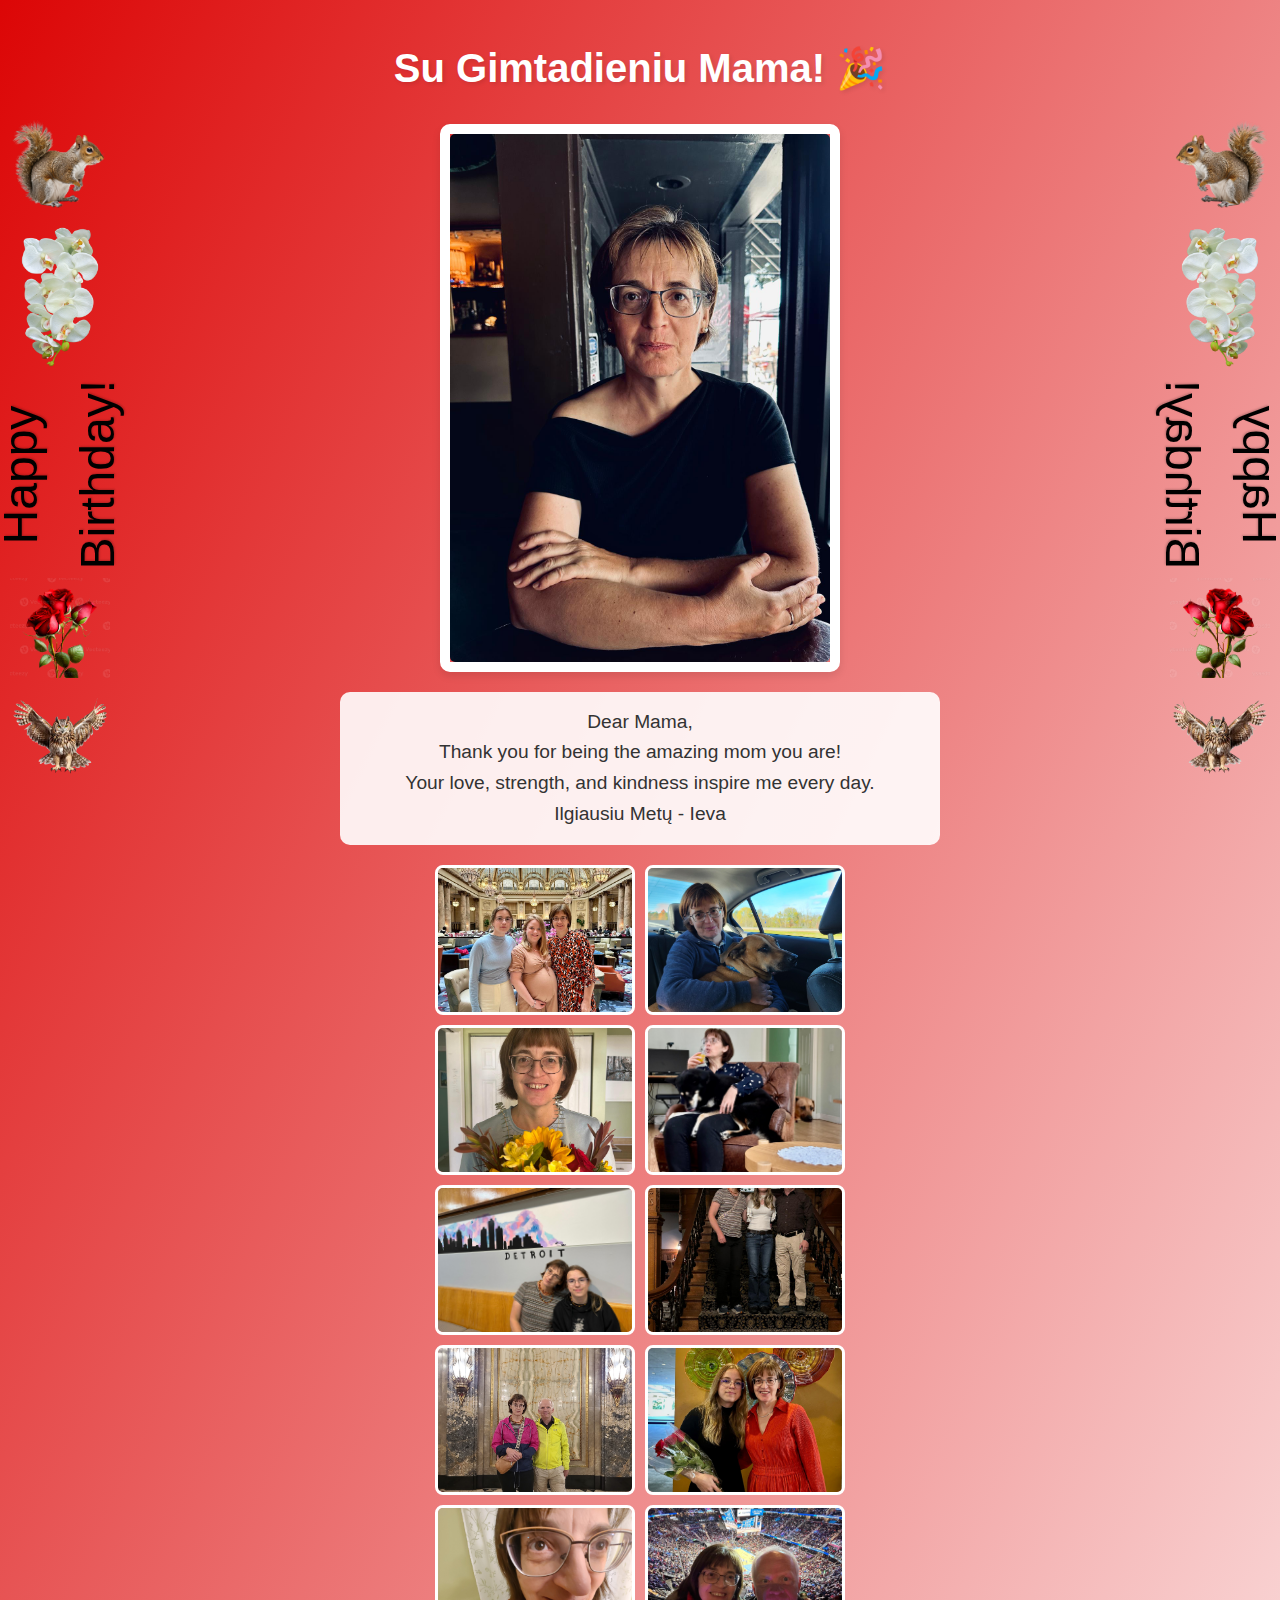
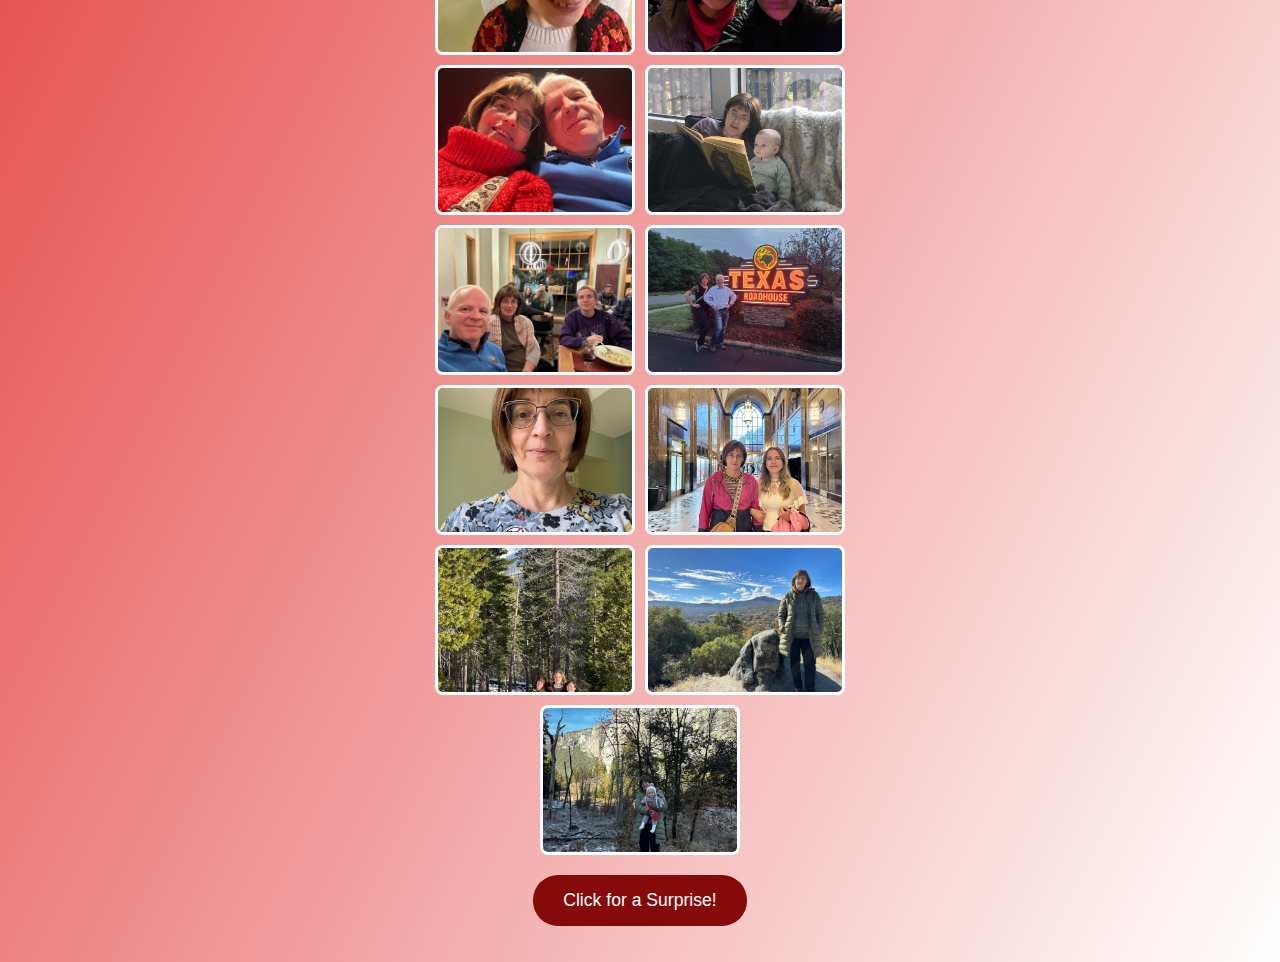
<file: index.html>
<!DOCTYPE html>
<html lang="en">
<head>
    <meta charset="UTF-8">
    <meta name="viewport" content="width=device-width, initial-scale=1.0">
    <title>Su Gimimo Diena Mama!</title>
    <link rel="stylesheet" href="styles.css">
</head>
<body>
    <!-- Main container for all content -->
    <div class="container">
        <!-- Main heading -->
        <h1 class="title">Su Gimtadieniu Mama! 🎉</h1>
        
        <!-- Image container - Replace src with your image file -->
        <div class="photo-frame">
            <img src="images/mamaProfessional.jpg" alt="Mom's Birthday Photo" class="birthday-photo">
        </div>

        <!-- Birthday message paragraph -->
        <p class="message">Dear Mama,<br>
        Thank you for being the amazing mom you are!<br> 
        Your love, strength, and kindness inspire me every day.<br>
        Ilgiausiu Metų - Ieva</p>

        <!-- Additional images gallery -->
        <div class="gallery">
            <img src="images/mamaAelze.jpg" alt="At Elze's Baby Shower" class="gallery-img clickable-image">
            <img src="images/mamaAmobi.jpg" alt="Mama with Mobi" class="gallery-img clickable-image">
            <img src="images/mamaFlowers.jpg" alt="Mama with Flowers" class="gallery-img clickable-image">
            <img src="images/mamaMimosa.jpg" alt="Shasta's obviously a lap dog" class="gallery-img clickable-image">
            <img src="images/mamaAmeIrestaurant.jpg" alt="Detroit -- Best Restaurant" class="gallery-img clickable-image">
            <img src="images/mamaAtetAmeIDetroit.jpg" alt="Detroit -- Beautiful Restaurant" class="gallery-img clickable-image">
            <img src="images/mamaATetisIDetroit.jpg" alt="Detroit -- Theater (Mama and Tetis)" class="gallery-img clickable-image">
            <img src="images/mamaAtNERO.jpg" alt="Mama and I at NERO" class="gallery-img clickable-image">
            <img src="images/mamaBalachonas.jpg" alt="Mama's Balachonas Preview" class="gallery-img clickable-image">
            <img src="images/mamaCavs.jpg" alt="Mama and Tetis at the Cavs Game" class="gallery-img clickable-image">
            <img src="images/mamaRedSweater.jpg" alt="Mama and Tetis" class="gallery-img clickable-image">
            <img src="images/mamaSkaitaWAnouk.jpg" alt="Mama Reading to Anouk" class="gallery-img clickable-image">
            <img src="images/mamaTomatoGrille.jpg" alt="Tomato Grille" class="gallery-img clickable-image">
            <img src="images/texasRoadhouse.jpg" alt="Texas Roadhouse" class="gallery-img clickable-image">
            <img src="images/mamaVOted.jpg" alt="Mama Voted" class="gallery-img clickable-image">
            <img src="images/mamaWmeIDetroit.jpg" alt="Detroit -- Theater (Mama and I)" class="gallery-img clickable-image">
            <img src="images/mamaWTumaiAJackie.jpg" alt="Yosemite -- Mama, Tumas, and Jackie" class="gallery-img clickable-image">
            <img src="images/mamaWynonaPoint.jpg" alt="Yosemite -- Mama" class="gallery-img clickable-image">
            <img src="images/mamaYosemiteWAnouk.jpg" alt="Yosemite -- Mama and Anouk" class="gallery-img clickable-image">
        </div>

        <div class="left-margin">
          <img src="images/squirrel.webp" class="margin-image">
          <img src="images/wOrchidR.webp" class="margin-image">
          <div class="margin-text">Happy<br>Birthday!</div>
          <img src="images/roses.webp" class="margin-image">
          <img src="images/owl.png" class="margin-image">
      </div>
      
      <div class="right-margin">
          <img src="images/squirrel.webp" class="margin-image">
          <img src="images/wOrchidR.webp" class="margin-image">
          <div class="margin-text">Happy<br>Birthday!</div>
          <img src="images/roses.webp" class="margin-image">
          <img src="images/owl.png" class="margin-image">
      </div>
        <!-- Interactive button -->
        <button class="surprise-button">Click for a Surprise!</button>
    </div>

    <div class="image-overlay" id="imageOverlay">
      <span class="close-btn" id="closeBtn">&times;</span>
      <img class="overlay-image" id="overlayImage">
    </div>

    <script src="script.js"></script>
</body>
</html>
</file>
<file: styles.css>
/* styles.css */

/* Basic reset and body styling */
* {
  margin: 0;
  padding: 0;
  box-sizing: border-box;
}

body {
  font-family: 'Arial', sans-serif;
  background-color: #f7e6ff; /* Light purple background */
  line-height: 1.6;
  min-height: 100vh;
  display: flex;
  justify-content: center;
  align-items: center;
  background-image: linear-gradient(to bottom right, #dc0606, #ffffff);
}

/* Container styling */
.container {
  text-align: center;
  padding: 2rem;
  max-width: 800px;
  margin: 20px;
}

/* Main title styling */
.title {
  color: #ffffff; /* Dark purple */
  font-size: 2.5rem;
  margin-bottom: 1.5rem;
  text-shadow: 2px 2px 4px rgba(0,0,0,0.1);
}

/* Photo frame styling */
.photo-frame {
  border: 10px solid white;
  border-radius: 10px;
  box-shadow: 0 4px 8px rgba(0,0,0,0.1);
  margin: 20px auto;
  max-width: 400px;
}

.birthday-photo {
  width: 100%;
  display: block;
  border-radius: 5px;
}

/* Message styling */
.message {
  font-size: 1.2rem;
  color: #333;
  margin: 20px 0;
  padding: 15px;
  background-color: rgba(255,255,255,0.9);
  border-radius: 10px;
}

/* Image gallery styling */
.gallery {
  display: flex;
  justify-content: center;
  gap: 10px;
  flex-wrap: wrap;
  margin: 20px 0;
}

.gallery-img {
  width: 200px;
  height: 150px;
  object-fit: cover;
  border-radius: 8px;
  border: 3px solid white;
  transition: transform 0.3s ease;
}

.gallery-img:hover {
  transform: scale(1.05);
}

/* Surprise button styling */
.surprise-button {
  background-color: #850a0a; /* Purple */
  color: white;
  border: none;
  padding: 15px 30px;
  font-size: 1.1rem;
  border-radius: 25px;
  cursor: pointer;
  transition: background-color 0.3s, transform 0.2s;
}

.surprise-button:hover {
  background-color: #b40f0f;
  transform: translateY(-2px);
}
/* NEW OVERLAY STYLES */
.image-overlay {
  position: fixed;
  top: 0;
  left: 0;
  width: 100%;
  height: 100%;
  background-color: rgba(0, 0, 0, 0.9);
  display: none;
  justify-content: center;
  align-items: center;
  z-index: 1000;
  cursor: pointer;
}

.overlay-image {
  max-width: 90%;
  max-height: 90%;
  object-fit: contain;
  animation: enlarge 0.3s ease-out;
}

.close-btn {
  position: absolute;
  top: 20px;
  right: 35px;
  color: white;
  font-size: 40px;
  font-weight: bold;
  transition: 0.3s;
  cursor: pointer;
  z-index: 1001;
}

.close-btn:hover {
  color: #ff9999;
}

@keyframes enlarge {
  from {
      transform: scale(0);
      opacity: 0;
  }
  to {
      transform: scale(1);
      opacity: 1;
  }
}

/* Margin decorations */
.left-margin,
.right-margin {
    position: fixed;
    top: 0;
    bottom: 0;
    width: 120px;
    display: flex;
    flex-direction: column;
    justify-content: center;
    align-items: center;
    gap: 0.5rem;
    padding: 20px;
    z-index: 500;
}

.left-margin {
    left: 0;
}

.right-margin {
    right: 0;
    transform: scaleX(-1); /* Mirror the right side */
}

.margin-image {
    width: 100px;
    height: auto;
    opacity: 1;
    animation: float 3s ease-in-out infinite;
}

.margin-text {
    color: #000000;
    font-size: 3rem;
    text-align: center;
    writing-mode: vertical-rl;
    transform: rotate(180deg);
    text-shadow: 1px 1px 2px rgba(0,0,0,0.2);
}

/* Add padding to main container to prevent overlap */
.container {
    padding: 1rem 100px; /* Added 140px left/right padding */
}

/* Mobile responsiveness - hide margins on small screens */
@media (max-width: 768px) {
    .left-margin,
    .right-margin {
        display: none;
    }
    
    .container {
        padding: 2rem 20px;
    }
}
</file>
